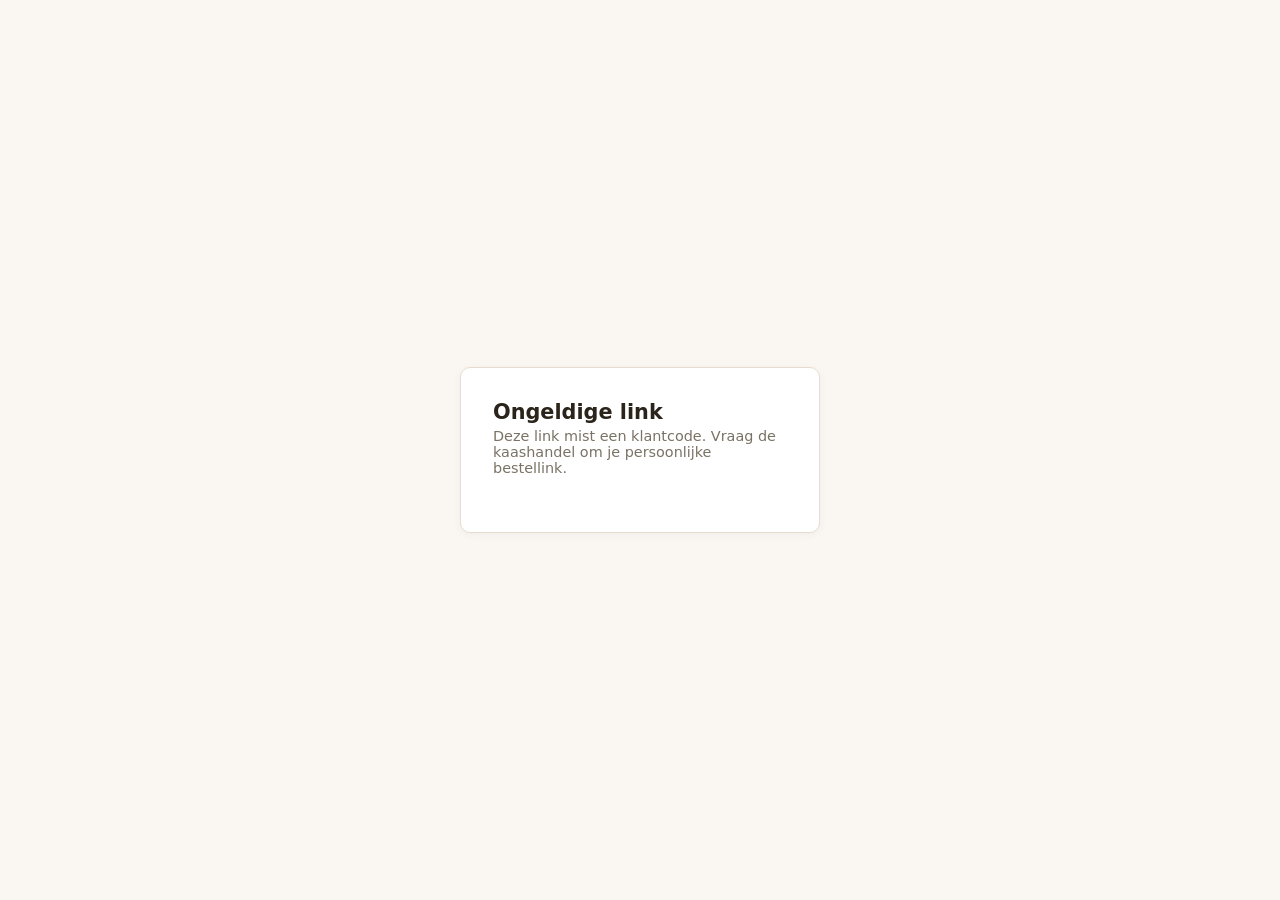
<file: index.html>
<!doctype html>
<html lang="nl">
<head>
  <meta charset="utf-8" />
  <meta name="viewport" content="width=device-width, initial-scale=1" />
  <title>Bestelportaal</title>
  <link rel="stylesheet" href="css/style.css" />
</head>
<body>
  <div class="pagina-login">
    <div class="kaart">
      <h1 id="titel">Bestelportaal</h1>
      <p class="sub" id="subtitel">Voer je pincode in om verder te gaan.</p>

      <form id="login-form">
        <label for="pincode">Pincode</label>
        <input
          type="password"
          id="pincode"
          inputmode="numeric"
          autocomplete="off"
          autofocus
          required
        />
        <div class="melding-fout" id="melding-fout"></div>
        <button type="submit" id="login-knop">Inloggen</button>
      </form>
    </div>
  </div>

  <script src="js/config.js"></script>
  <script src="js/github-api.js"></script>
  <script src="js/auth.js"></script>
  <script>
    const params = new URLSearchParams(window.location.search);
    const klantId = params.get("klant") || "";

    if (!klantId) {
      document.getElementById("titel").textContent = "Ongeldige link";
      document.getElementById("subtitel").textContent =
        "Deze link mist een klantcode. Vraag de kaashandel om je persoonlijke bestellink.";
      document.getElementById("login-form").style.display = "none";
    }

    // Al ingelogd op dit toestel voor deze klant? Meteen doorsturen.
    if (klantId && Auth.klantSessie() === klantId) {
      window.location.href = `catalogus.html?klant=${encodeURIComponent(klantId)}`;
    }

    document.getElementById("login-form").addEventListener("submit", async (e) => {
      e.preventDefault();
      const knop = document.getElementById("login-knop");
      const foutveld = document.getElementById("melding-fout");
      const pincode = document.getElementById("pincode").value;

      foutveld.textContent = "";
      knop.disabled = true;
      knop.textContent = "Bezig...";

      try {
        const result = await Auth.loginKlant(klantId, pincode);
        if (!result.ok) {
          foutveld.textContent = result.fout;
          knop.disabled = false;
          knop.textContent = "Inloggen";
          return;
        }
        window.location.href = `catalogus.html?klant=${encodeURIComponent(klantId)}`;
      } catch (err) {
        foutveld.textContent = "Er ging iets mis. Probeer het opnieuw.";
        knop.disabled = false;
        knop.textContent = "Inloggen";
      }
    });
  </script>
</body>
</html>
</file>
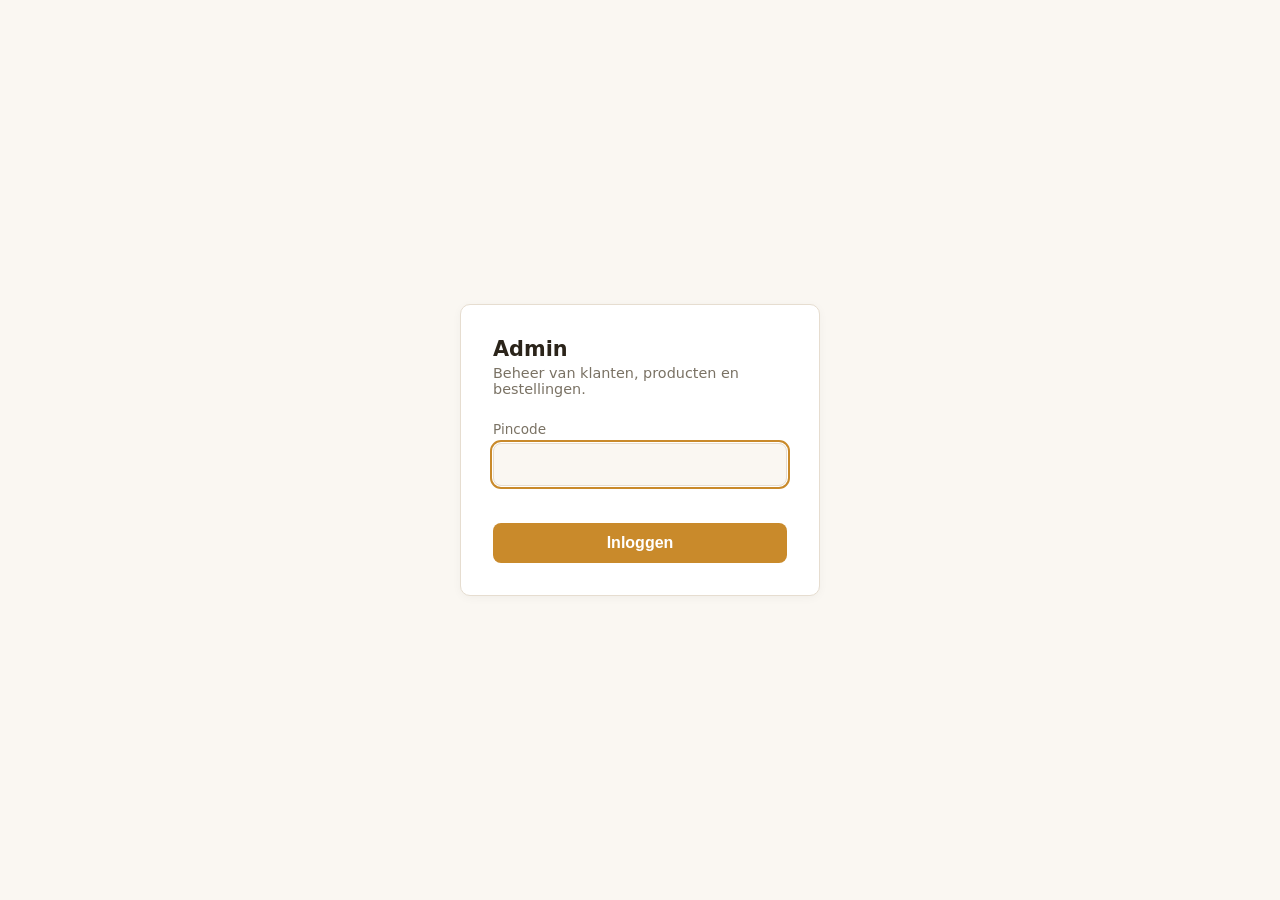
<file: admin/index.html>
<!doctype html>
<html lang="nl">
<head>
  <meta charset="utf-8" />
  <meta name="viewport" content="width=device-width, initial-scale=1" />
  <title>Admin</title>
  <link rel="stylesheet" href="../css/style.css" />
</head>
<body>
  <div class="pagina-login">
    <div class="kaart">
      <h1>Admin</h1>
      <p class="sub">Beheer van klanten, producten en bestellingen.</p>

      <form id="login-form">
        <label for="pincode">Pincode</label>
        <input
          type="password"
          id="pincode"
          inputmode="numeric"
          autocomplete="off"
          autofocus
          required
        />
        <div class="melding-fout" id="melding-fout"></div>
        <button type="submit" id="login-knop">Inloggen</button>
      </form>
    </div>
  </div>

  <script src="../js/auth.js"></script>
  <script>
    if (Auth.adminSessie()) {
      window.location.href = "dashboard.html";
    }

    document.getElementById("login-form").addEventListener("submit", async (e) => {
      e.preventDefault();
      const knop = document.getElementById("login-knop");
      const foutveld = document.getElementById("melding-fout");
      const pincode = document.getElementById("pincode").value;

      foutveld.textContent = "";
      knop.disabled = true;
      knop.textContent = "Bezig...";

      try {
        const result = await Auth.loginAdmin(pincode);
        if (!result.ok) {
          foutveld.textContent = result.fout;
          knop.disabled = false;
          knop.textContent = "Inloggen";
          return;
        }
        window.location.href = "dashboard.html";
      } catch (err) {
        foutveld.textContent = "Er ging iets mis. Probeer het opnieuw.";
        knop.disabled = false;
        knop.textContent = "Inloggen";
      }
    });
  </script>
</body>
</html>
</file>
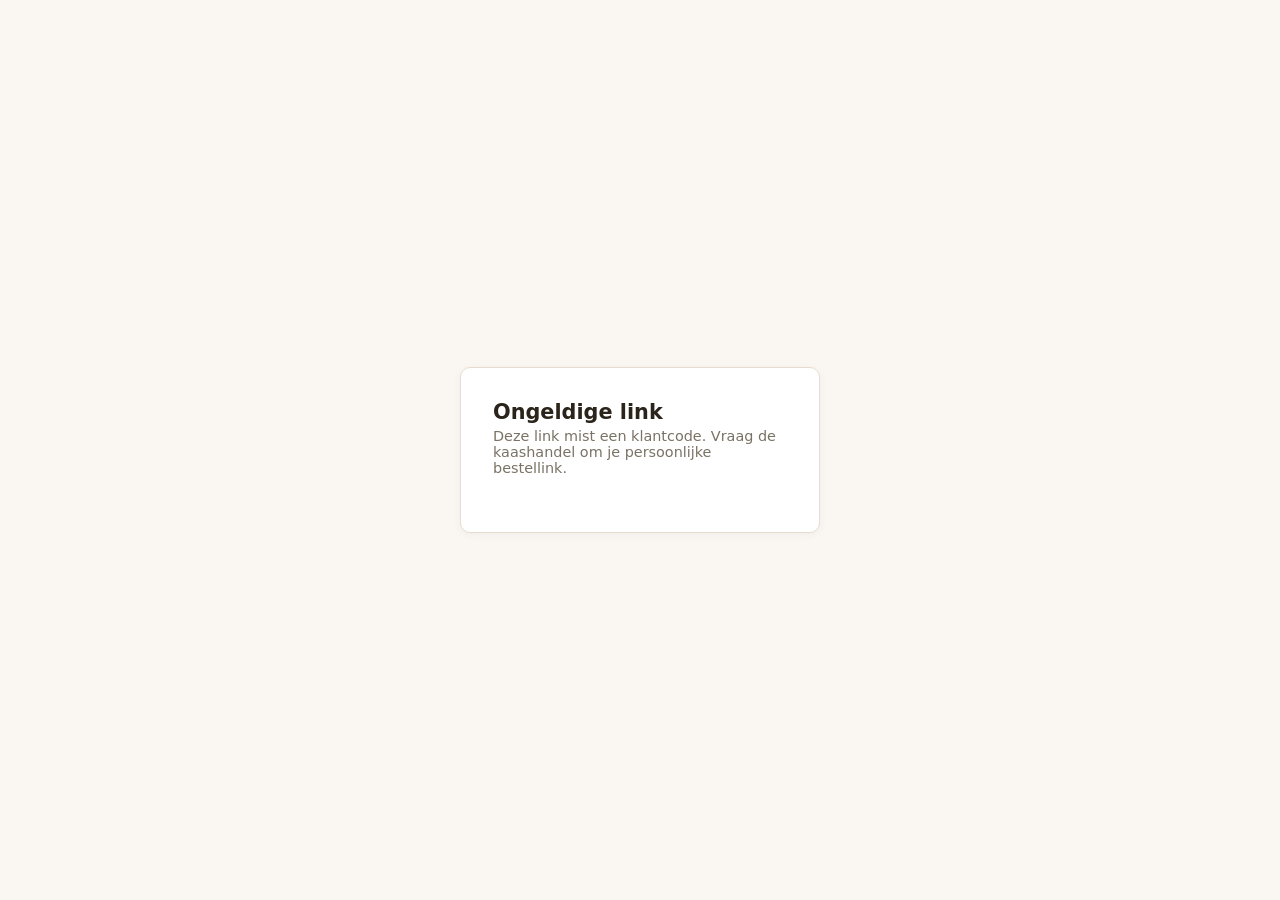
<file: bestellingen.html>
<!doctype html>
<html lang="nl">
<head>
  <meta charset="utf-8" />
  <meta name="viewport" content="width=device-width, initial-scale=1" />
  <title>Mijn bestellingen</title>
  <link rel="stylesheet" href="css/style.css" />
</head>
<body>
  <div class="topbar">
    <h1 id="klant-naam">Bestelportaal</h1>
    <div style="display: flex; gap: 16px; align-items: center">
      <a href="#" id="link-catalogus">Nieuwe bestelling</a>
      <button class="link" id="uitloggen">Uitloggen</button>
    </div>
  </div>

  <main class="inhoud">
    <h2 style="font-size: 1.1rem">Mijn bestellingen</h2>
    <div id="bestellingen-lijst"></div>
  </main>

  <script src="js/config.js"></script>
  <script src="js/github-api.js"></script>
  <script src="js/auth.js"></script>
  <script src="js/bestel-utils.js"></script>
  <script src="js/bestellingen.js"></script>
</body>
</html>
</file>
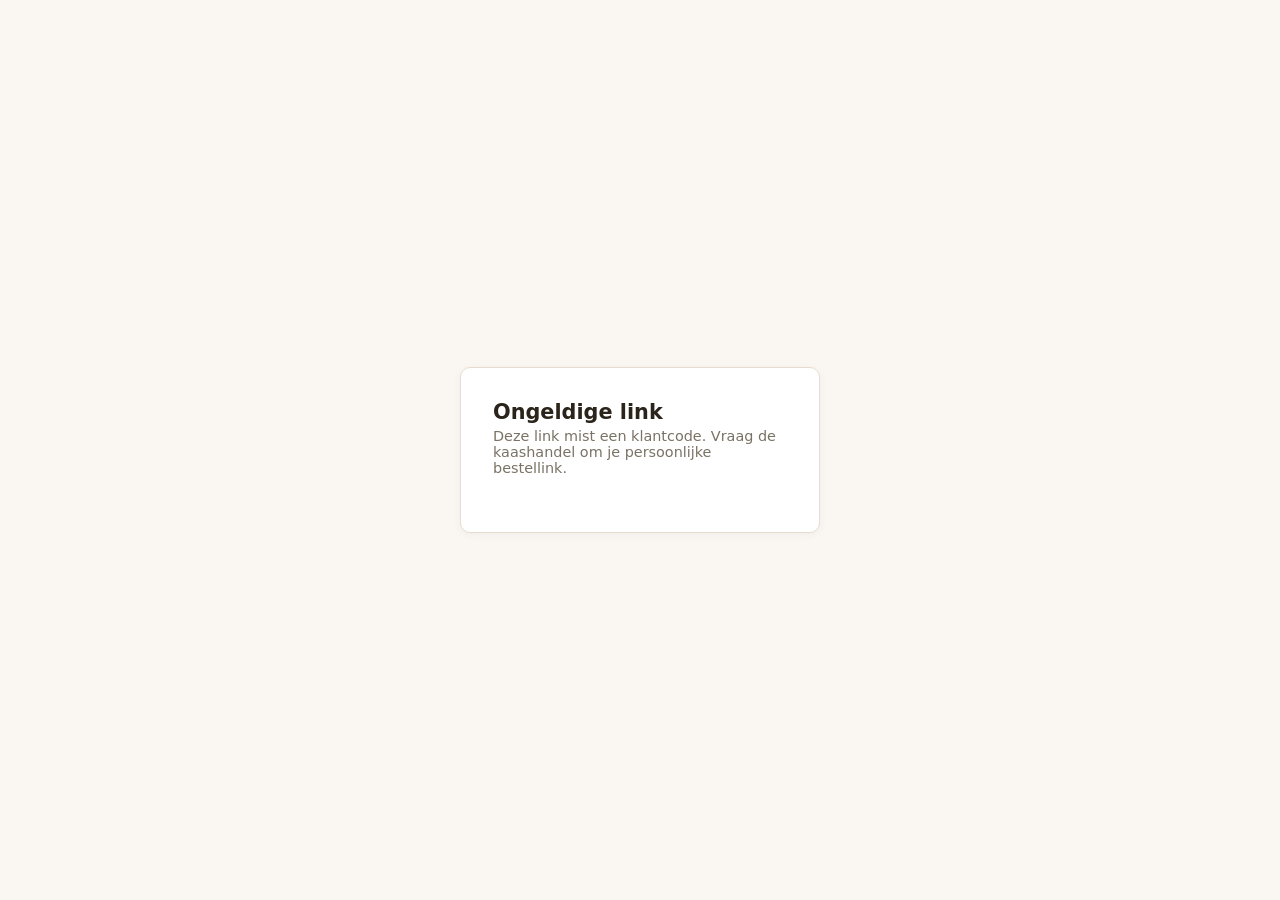
<file: catalogus.html>
<!doctype html>
<html lang="nl">
<head>
  <meta charset="utf-8" />
  <meta name="viewport" content="width=device-width, initial-scale=1" />
  <title>Catalogus</title>
  <link rel="stylesheet" href="css/style.css" />
</head>
<body>
  <div class="topbar">
    <h1 id="klant-naam">Bestelportaal</h1>
    <div style="display: flex; gap: 16px; align-items: center">
      <a href="#" id="link-bestellingen">Mijn bestellingen</a>
      <button class="link" id="uitloggen">Uitloggen</button>
    </div>
  </div>

  <main class="inhoud">
    <div class="catalogus-layout">
      <section id="bestel-paneel">
        <div id="producten-body"></div>
      </section>

      <aside class="cart-kaart">
        <h2 style="font-size: 1rem; margin-top: 0">Winkelwagen</h2>
        <ul id="cart-lijst" class="cart-lijst"></ul>
        <div class="cart-totaalregel">
          <span>Totaal</span>
          <strong id="cart-totaal">€ 0,00</strong>
        </div>
        <p class="cart-info">Levering op: <strong id="leverdatum">-</strong></p>
        <p class="melding-fout" id="minimum-melding"></p>
        <form id="bestel-form">
          <button type="submit" id="bestel-knop" disabled>Bestelling plaatsen</button>
          <p class="melding-fout" id="bestel-fout"></p>
        </form>
      </aside>

      <div id="bevestiging" class="kaart" hidden style="max-width: 480px">
        <h2 style="font-size: 1.1rem">Bestelling ontvangen</h2>
        <p id="bevestiging-tekst"></p>
        <p>
          <a href="bestellingen.html">Bekijk mijn bestellingen</a>
        </p>
        <button id="nieuwe-bestelling">Nieuwe bestelling starten</button>
      </div>
    </div>
  </main>

  <script src="js/config.js"></script>
  <script src="js/github-api.js"></script>
  <script src="js/auth.js"></script>
  <script src="js/bestel-utils.js"></script>
  <script>
    const klantIdVoorLink = new URLSearchParams(window.location.search).get("klant") || "";
    document.getElementById("link-bestellingen").href = `bestellingen.html?klant=${encodeURIComponent(klantIdVoorLink)}`;
  </script>
  <script src="js/catalogus.js"></script>
</body>
</html>
</file>
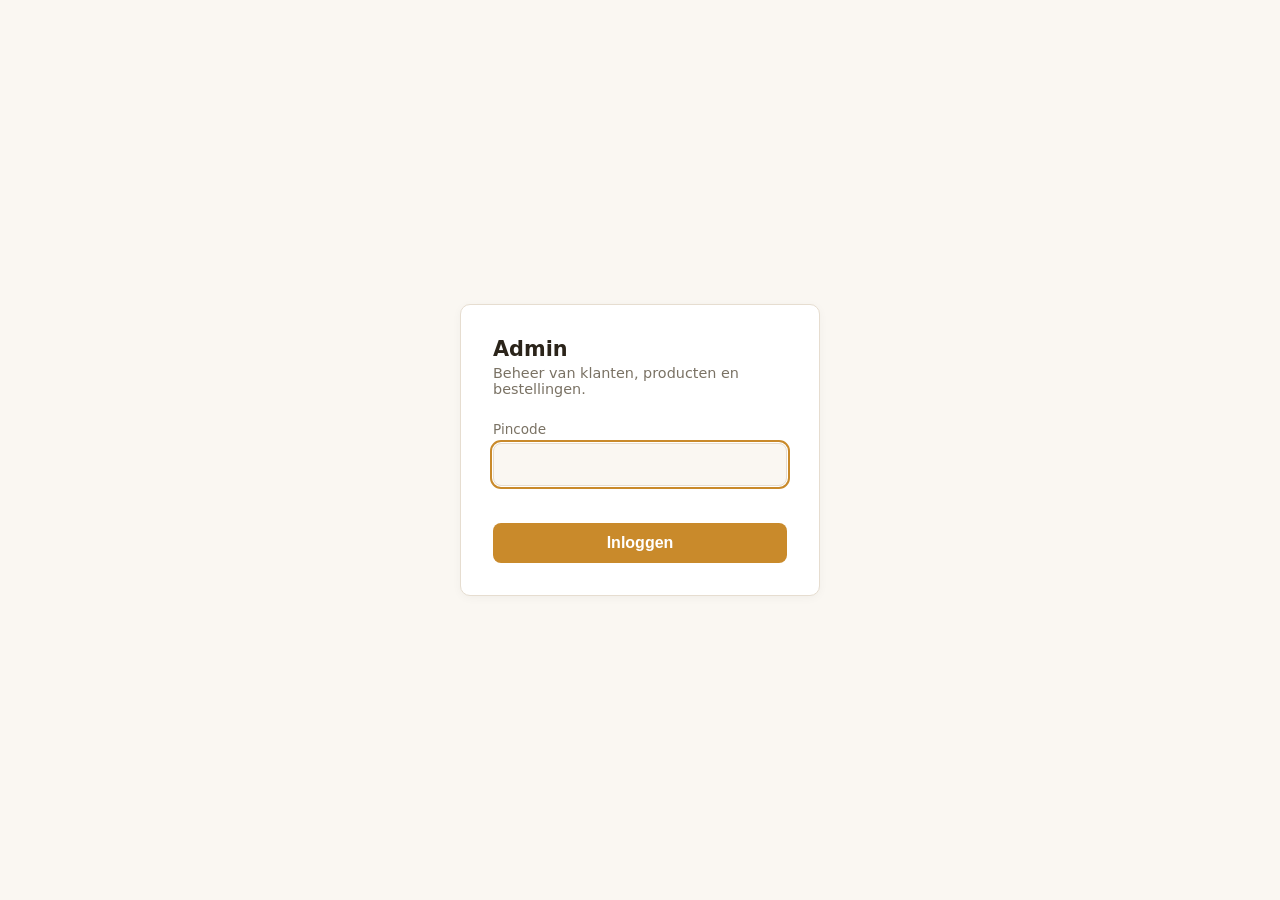
<file: admin/bestellingen.html>
<!doctype html>
<html lang="nl">
<head>
  <meta charset="utf-8" />
  <meta name="viewport" content="width=device-width, initial-scale=1" />
  <title>Bestellingen</title>
  <link rel="stylesheet" href="../css/style.css" />
</head>
<body>
  <div class="topbar">
    <h1>Bestellingen</h1>
    <div style="display: flex; gap: 16px; align-items: center">
      <a href="dashboard.html">Terug naar admin</a>
      <button class="link" id="uitloggen">Uitloggen</button>
    </div>
  </div>

  <main class="inhoud">
    <p class="cart-info">
      Nieuwe bestellingen verschijnen hier zodra een klant bestelt (ververs de
      pagina om de laatste stand te zien). Er wordt geen automatische e-mail
      verstuurd — zie README voor uitbreiding met een externe koppeling.
    </p>
    <div id="bestellingen-lijst"></div>
  </main>

  <script src="../js/config.js"></script>
  <script src="../js/github-api.js"></script>
  <script src="../js/auth.js"></script>
  <script src="../js/bestel-utils.js"></script>
  <script src="../js/admin-bestellingen.js"></script>
</body>
</html>
</file>
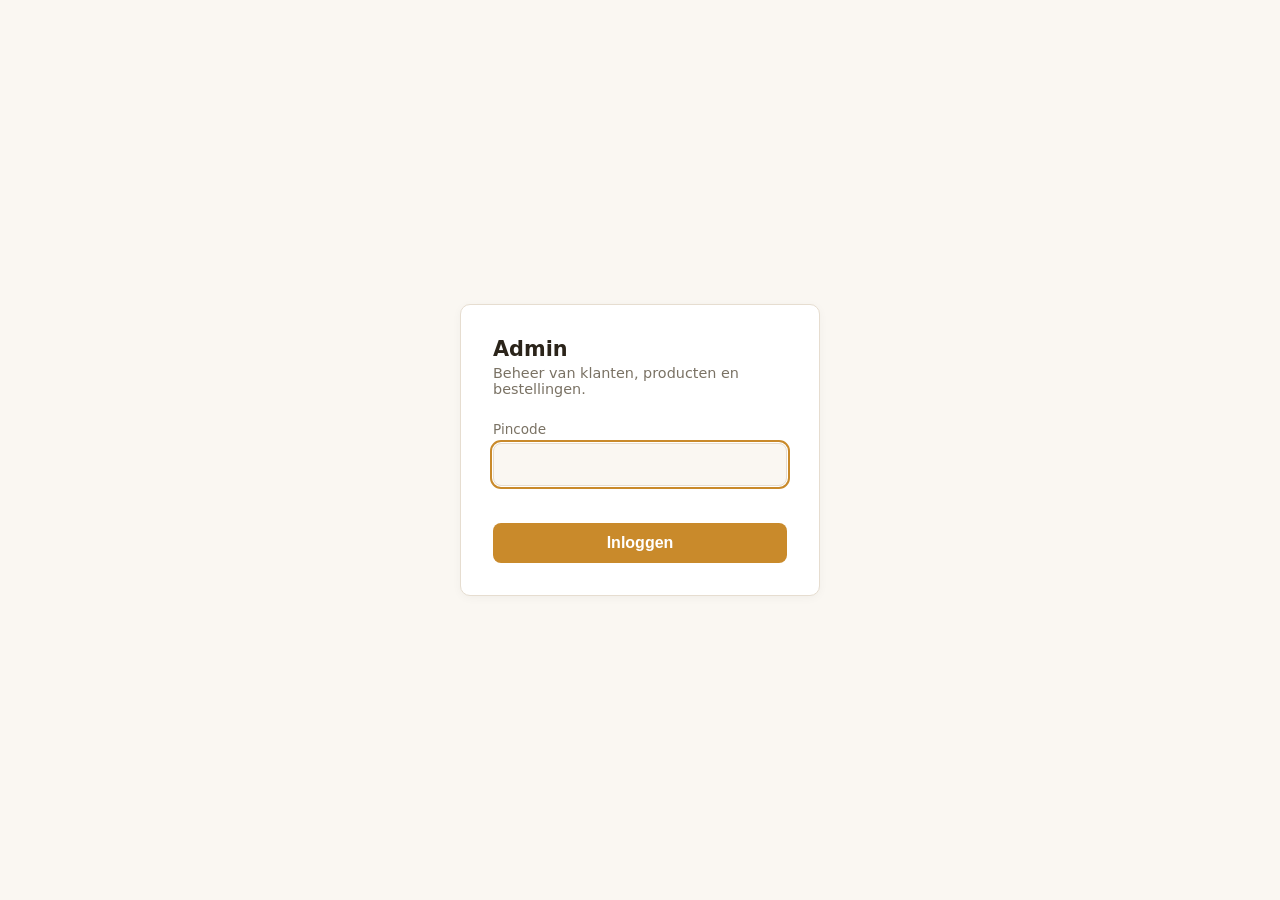
<file: admin/dashboard.html>
<!doctype html>
<html lang="nl">
<head>
  <meta charset="utf-8" />
  <meta name="viewport" content="width=device-width, initial-scale=1" />
  <title>Admin</title>
  <link rel="stylesheet" href="../css/style.css" />
</head>
<body>
  <div class="topbar">
    <h1>Admin</h1>
    <button class="link" id="uitloggen">Uitloggen</button>
  </div>

  <main class="inhoud">
    <nav style="display: flex; flex-direction: column; gap: 8px; margin-bottom: 24px">
      <a href="klanten.html">Klanten &amp; prijzen &rarr;</a>
      <a href="producten.html">Producten &rarr;</a>
      <a href="voorraad.html">Voorraad &rarr;</a>
      <a href="bestellingen.html">Bestellingen &amp; status &rarr;</a>
      <a href="rapportage.html">Rapportage &amp; CSV-export &rarr;</a>
    </nav>

    <section style="max-width: 480px">
      <h2 style="font-size: 1rem">GitHub-token (dit apparaat)</h2>
      <p style="color: var(--kleur-tekst-zwak); font-size: 0.85rem">
        Nodig om wijzigingen (klanten, producten, voorraad, status) als
        commit weg te schrijven naar de repo. Wordt alleen lokaal in deze
        browser bewaard — nooit gecommit, nooit gedeeld met klanten. Zie
        README.md voor hoe je een token aanmaakt.
      </p>
      <label for="token">Personal access token (classic, scope "public_repo")</label>
      <input type="password" id="token" autocomplete="off" />
      <button id="token-opslaan">Opslaan</button>
      <p id="token-status" style="font-size: 0.8rem; color: var(--kleur-tekst-zwak); margin-top: 8px"></p>
    </section>
  </main>

  <script src="../js/auth.js"></script>
  <script>
    Auth.verplichtAdminSessie();

    document.getElementById("uitloggen").addEventListener("click", () => {
      Auth.logoutAdmin();
      window.location.href = "index.html";
    });
  </script>
  <script src="../js/config.js"></script>
  <script src="../js/github-api.js"></script>
  <script>
    const tokenVeld = document.getElementById("token");
    const status = document.getElementById("token-status");

    if (GitHubAPI.getToken()) {
      tokenVeld.placeholder = "•••••••••••••••• (al ingesteld)";
    }

    document.getElementById("token-opslaan").addEventListener("click", () => {
      const waarde = tokenVeld.value.trim();
      if (!waarde) return;
      GitHubAPI.setToken(waarde);
      tokenVeld.value = "";
      tokenVeld.placeholder = "•••••••••••••••• (al ingesteld)";
      status.textContent = "Token opgeslagen in deze browser.";
    });
  </script>
</body>
</html>
</file>
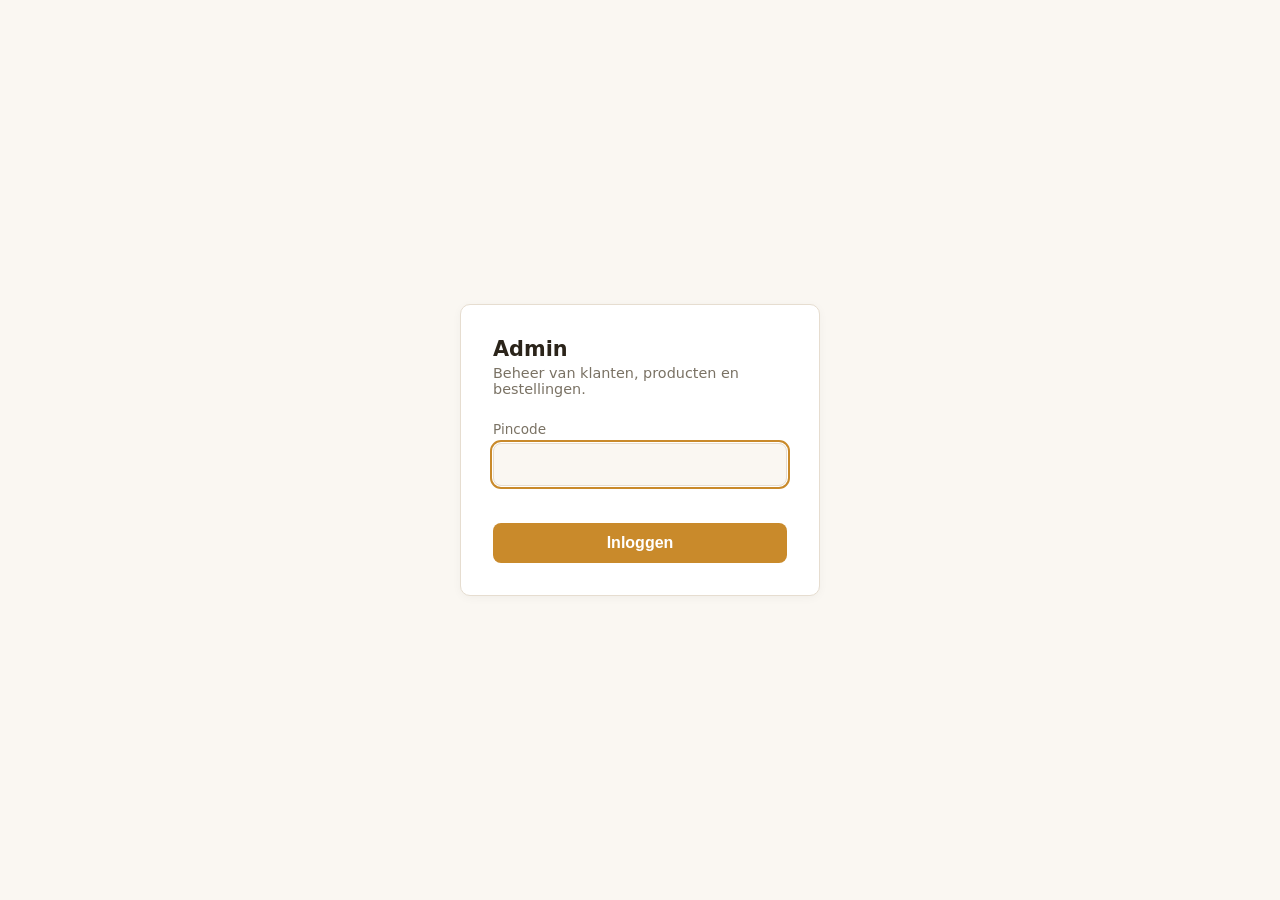
<file: admin/klanten.html>
<!doctype html>
<html lang="nl">
<head>
  <meta charset="utf-8" />
  <meta name="viewport" content="width=device-width, initial-scale=1" />
  <title>Klanten &amp; prijzen</title>
  <link rel="stylesheet" href="../css/style.css" />
</head>
<body>
  <div class="topbar">
    <h1>Klanten &amp; prijzen</h1>
    <div style="display: flex; gap: 16px; align-items: center">
      <a href="dashboard.html">Terug naar admin</a>
      <button class="link" id="uitloggen">Uitloggen</button>
    </div>
  </div>

  <main class="inhoud">
    <section id="lijst-sectie">
      <button id="nieuwe-klant-knop" style="width: auto; padding: 10px 18px">+ Nieuwe klant</button>
      <table class="product-tabel" style="margin-top: 16px">
        <thead>
          <tr>
            <th>Klant</th>
            <th>Actief</th>
            <th>Laatste login</th>
            <th>Laatste bestelling</th>
            <th></th>
          </tr>
        </thead>
        <tbody id="klanten-body"></tbody>
      </table>
    </section>

    <section id="form-sectie" class="kaart" style="max-width: 640px; margin-top: 24px" hidden>
      <h2 id="form-titel" style="font-size: 1.1rem">Klant</h2>
      <form id="klant-form">
        <label for="naam">Naam</label>
        <input type="text" id="naam" required />

        <label for="klant-id">Klantcode (in de link, bv. "hotel-amstel")</label>
        <input type="text" id="klant-id" required />
        <p class="cart-info" id="klant-id-hint"></p>

        <label style="display: flex; align-items: center; gap: 8px; margin-bottom: 16px">
          <input type="checkbox" id="actief" style="width: auto; margin: 0" checked />
          Actief (kan inloggen)
        </label>

        <label for="pincode-nieuw">Pincode</label>
        <input type="text" id="pincode-nieuw" inputmode="numeric" autocomplete="off" />
        <p class="cart-info" id="pincode-hint"></p>

        <label for="minimumbedrag">Minimumbedrag (leeg = geen minimum)</label>
        <input type="number" id="minimumbedrag" min="0" step="0.01" />

        <h3 style="font-size: 0.95rem">Leverdagen &amp; cutoff</h3>
        <table class="product-tabel" style="margin-bottom: 20px">
          <thead>
            <tr><th>Dag</th><th>Bestellen tot</th></tr>
          </thead>
          <tbody id="leverdagen-body"></tbody>
        </table>

        <h3 style="font-size: 0.95rem">Sluitingsdagen (uitzonderingen, bv. feestdagen)</h3>
        <div style="display: flex; gap: 8px; margin-bottom: 8px">
          <input type="date" id="sluitingsdag-nieuw" style="margin-bottom: 0" />
          <button type="button" id="sluitingsdag-toevoegen" style="width: auto; padding: 8px 16px">
            Toevoegen
          </button>
        </div>
        <ul id="sluitingsdagen-lijst" class="cart-lijst" style="margin-bottom: 20px"></ul>

        <h3 style="font-size: 0.95rem">Prijslijst (leeg = niet zichtbaar voor deze klant)</h3>
        <table class="product-tabel" style="margin-bottom: 20px">
          <thead>
            <tr><th>Product</th><th>Inkoopprijs</th><th>Verkoopprijs voor deze klant</th></tr>
          </thead>
          <tbody id="prijslijst-body"></tbody>
        </table>

        <p class="melding-fout" id="form-fout"></p>
        <div style="display: flex; gap: 12px">
          <button type="submit" id="opslaan-knop">Opslaan</button>
          <button type="button" id="annuleren-knop" style="background: var(--kleur-rand); color: var(--kleur-tekst)">
            Annuleren
          </button>
        </div>
      </form>
    </section>
  </main>

  <script src="../js/config.js"></script>
  <script src="../js/github-api.js"></script>
  <script src="../js/auth.js"></script>
  <script src="../js/bestel-utils.js"></script>
  <script src="../js/admin-klanten.js"></script>
</body>
</html>
</file>
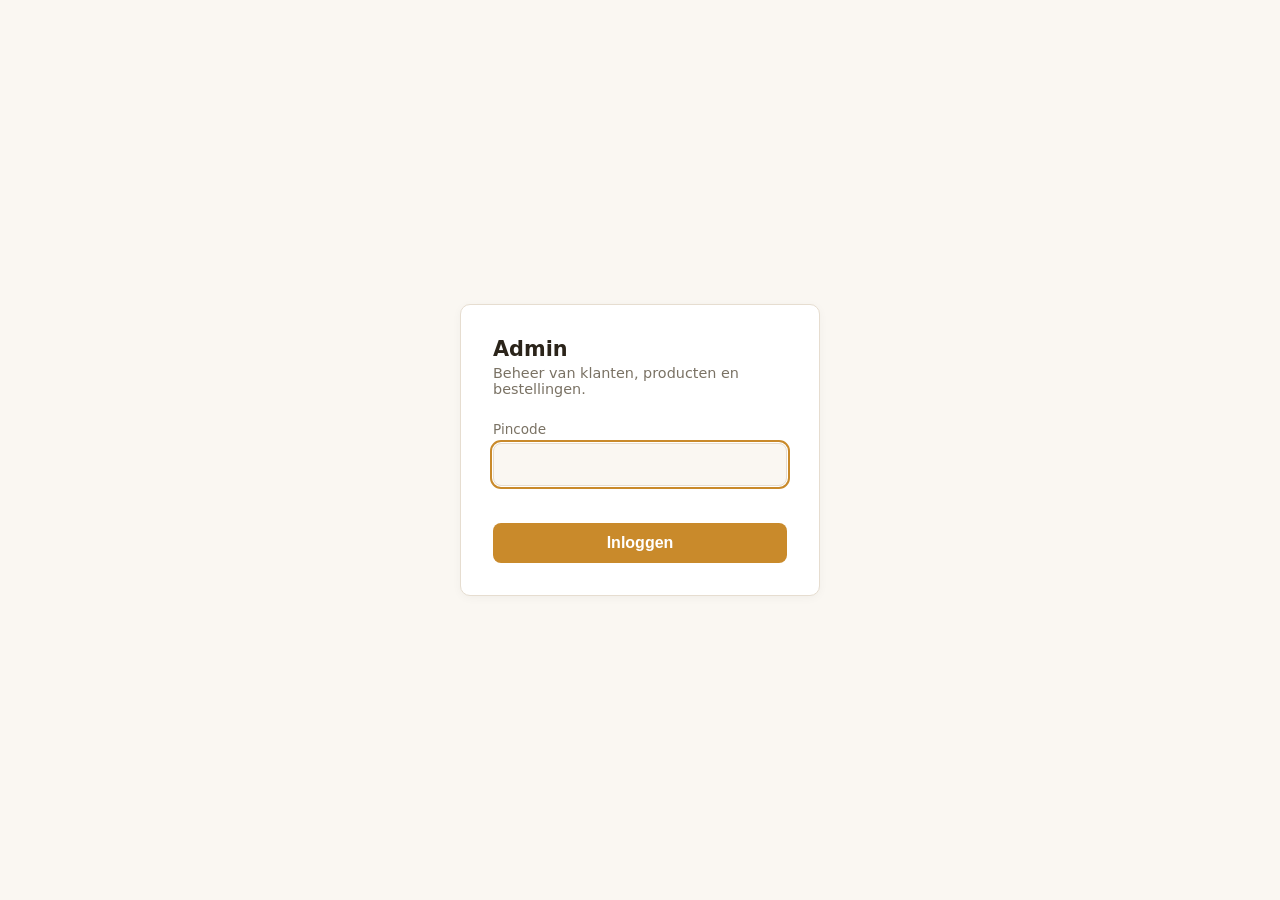
<file: admin/producten.html>
<!doctype html>
<html lang="nl">
<head>
  <meta charset="utf-8" />
  <meta name="viewport" content="width=device-width, initial-scale=1" />
  <title>Producten</title>
  <link rel="stylesheet" href="../css/style.css" />
</head>
<body>
  <div class="topbar">
    <h1>Producten</h1>
    <div style="display: flex; gap: 16px; align-items: center">
      <a href="dashboard.html">Terug naar admin</a>
      <button class="link" id="uitloggen">Uitloggen</button>
    </div>
  </div>

  <main class="inhoud">
    <section id="lijst-sectie">
      <button id="nieuw-product-knop" style="width: auto; padding: 10px 18px">+ Nieuw product</button>
      <table class="product-tabel" style="margin-top: 16px">
        <thead>
          <tr>
            <th>Product</th>
            <th>Categorie</th>
            <th>Eenheid</th>
            <th>Inkoopprijs</th>
            <th>Actief</th>
            <th></th>
          </tr>
        </thead>
        <tbody id="producten-body"></tbody>
      </table>
    </section>

    <section id="form-sectie" class="kaart" style="max-width: 480px; margin-top: 24px" hidden>
      <h2 id="form-titel" style="font-size: 1.1rem">Product</h2>
      <form id="product-form">
        <label for="naam">Naam</label>
        <input type="text" id="naam" required />

        <label for="product-id">Productcode (intern)</label>
        <input type="text" id="product-id" required />
        <p class="cart-info" id="product-id-hint"></p>

        <label for="categorie">Categorie</label>
        <input type="text" id="categorie" list="categorie-opties" required />
        <datalist id="categorie-opties"></datalist>

        <label for="eenheid">Eenheid</label>
        <select id="eenheid">
          <option value="stuk">stuk</option>
          <option value="kg">kg</option>
        </select>

        <label for="inkoopprijs">Inkoopprijs</label>
        <input type="number" id="inkoopprijs" min="0" step="0.01" required />

        <label style="display: flex; align-items: center; gap: 8px; margin-bottom: 16px">
          <input type="checkbox" id="actief" style="width: auto; margin: 0" checked />
          Actief (zichtbaar in catalogus, mits ook een prijs bij de klant)
        </label>

        <p class="melding-fout" id="form-fout"></p>
        <div style="display: flex; gap: 12px">
          <button type="submit" id="opslaan-knop">Opslaan</button>
          <button type="button" id="annuleren-knop" style="background: var(--kleur-rand); color: var(--kleur-tekst)">
            Annuleren
          </button>
        </div>
      </form>
    </section>
  </main>

  <script src="../js/config.js"></script>
  <script src="../js/github-api.js"></script>
  <script src="../js/auth.js"></script>
  <script src="../js/bestel-utils.js"></script>
  <script src="../js/admin-producten.js"></script>
</body>
</html>
</file>
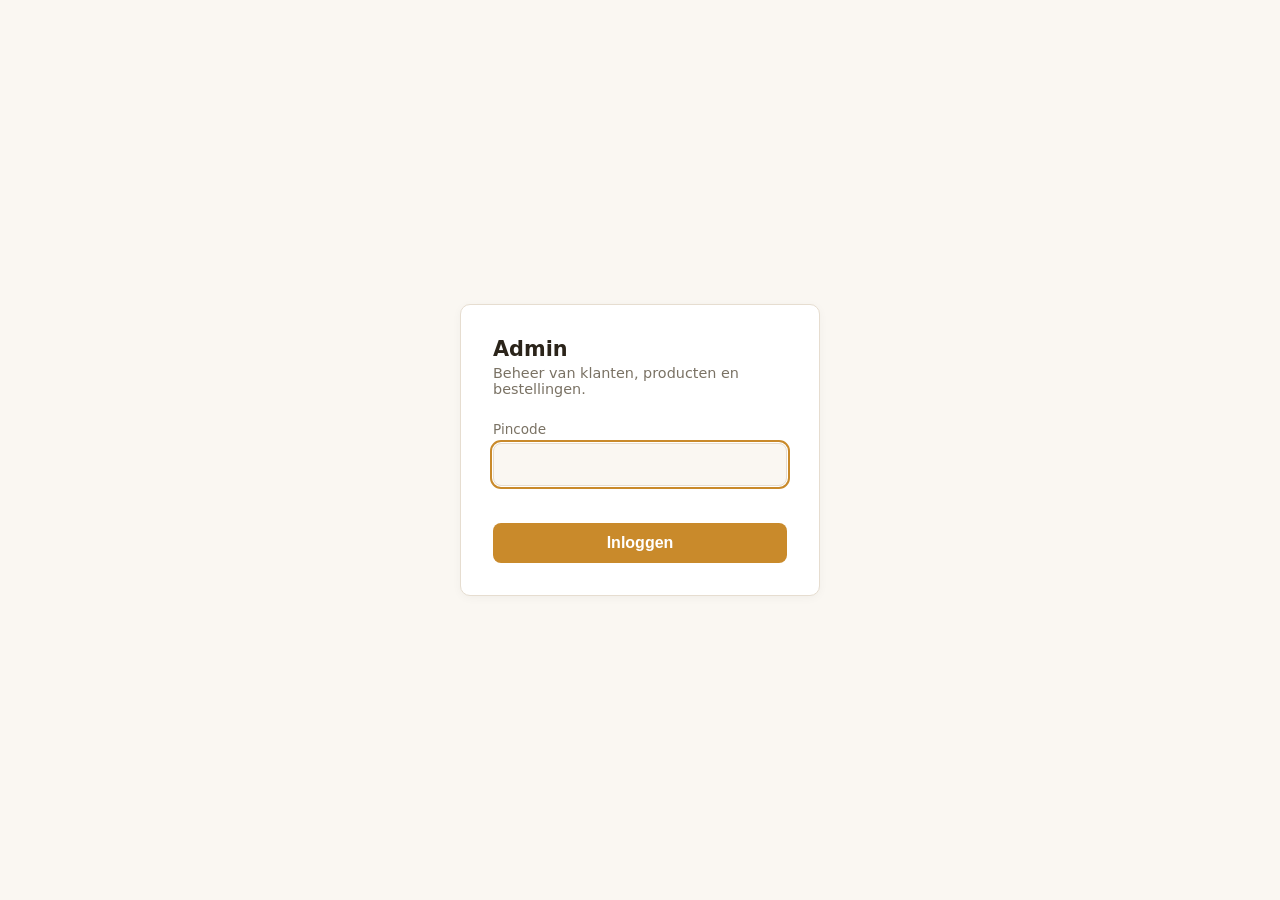
<file: admin/rapportage.html>
<!doctype html>
<html lang="nl">
<head>
  <meta charset="utf-8" />
  <meta name="viewport" content="width=device-width, initial-scale=1" />
  <title>Rapportage</title>
  <link rel="stylesheet" href="../css/style.css" />
</head>
<body>
  <div class="topbar">
    <h1>Rapportage</h1>
    <div style="display: flex; gap: 16px; align-items: center">
      <a href="dashboard.html">Terug naar admin</a>
      <button class="link" id="uitloggen">Uitloggen</button>
    </div>
  </div>

  <main class="inhoud">
    <div style="display: flex; gap: 12px; margin-bottom: 24px">
      <button id="export-excl" style="width: auto; padding: 10px 18px">
        Exporteer CSV (excl. btw)
      </button>
      <button id="export-incl" style="width: auto; padding: 10px 18px">
        Exporteer CSV (incl. btw)
      </button>
    </div>

    <div id="rapport-inhoud">
      <p>Rapport laden...</p>
    </div>
  </main>

  <script src="../js/config.js"></script>
  <script src="../js/github-api.js"></script>
  <script src="../js/auth.js"></script>
  <script src="../js/bestel-utils.js"></script>
  <script src="../js/admin-rapportage.js"></script>
</body>
</html>
</file>
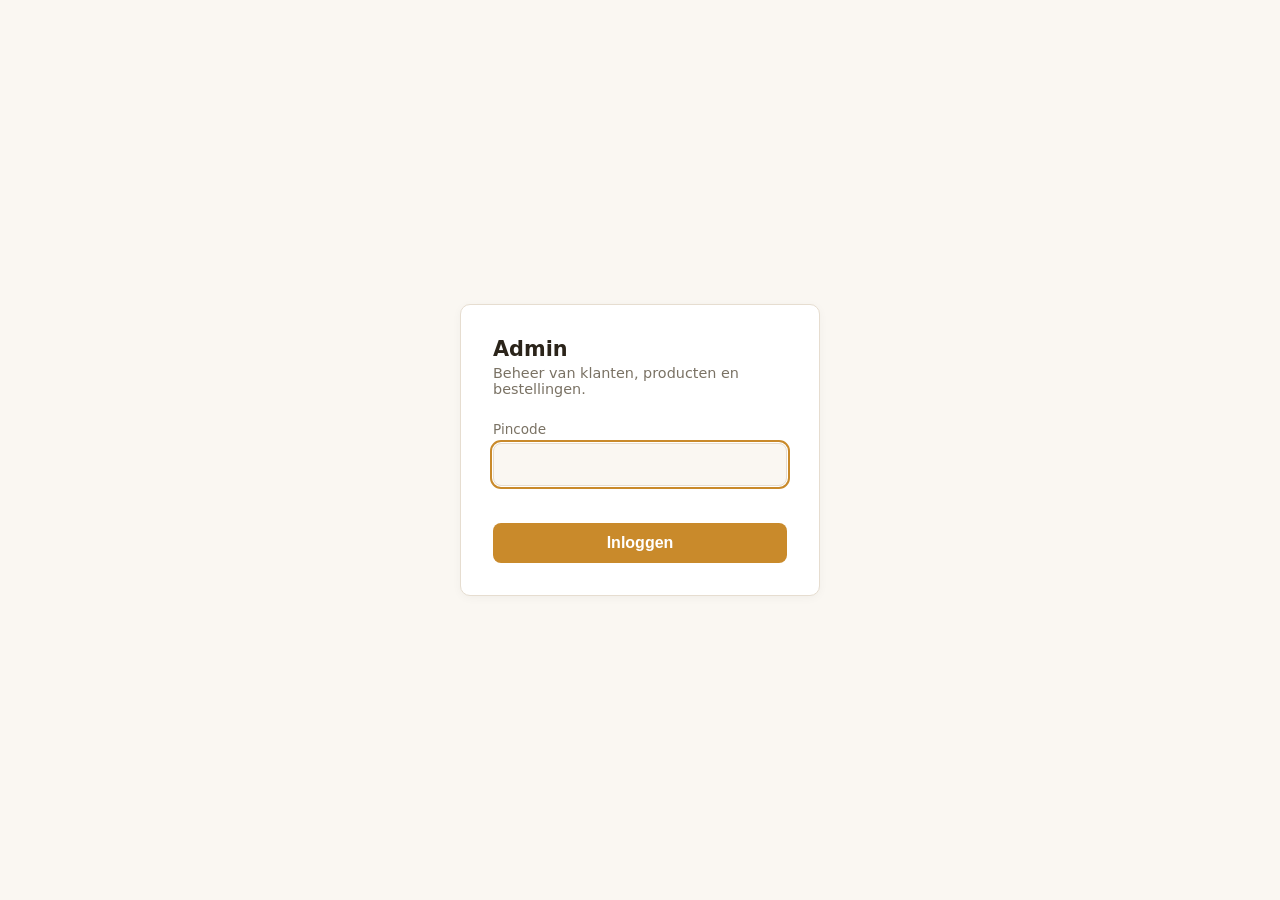
<file: admin/voorraad.html>
<!doctype html>
<html lang="nl">
<head>
  <meta charset="utf-8" />
  <meta name="viewport" content="width=device-width, initial-scale=1" />
  <title>Voorraad</title>
  <link rel="stylesheet" href="../css/style.css" />
</head>
<body>
  <div class="topbar">
    <h1>Voorraad</h1>
    <div style="display: flex; gap: 16px; align-items: center">
      <a href="dashboard.html">Terug naar admin</a>
      <button class="link" id="uitloggen">Uitloggen</button>
    </div>
  </div>

  <main class="inhoud">
    <p class="cart-info">
      Producten met 0 op voorraad worden niet meer bestelbaar in de catalogus.
      Voorraad wordt niet automatisch verlaagd bij een bestelling — pas dit
      handmatig aan.
    </p>
    <form id="voorraad-form">
      <table class="product-tabel">
        <thead>
          <tr><th>Product</th><th>Eenheid</th><th>Voorraad</th></tr>
        </thead>
        <tbody id="voorraad-body"></tbody>
      </table>
      <p class="melding-fout" id="form-fout"></p>
      <button type="submit" id="opslaan-knop" style="width: auto; padding: 10px 18px; margin-top: 16px">
        Alles opslaan
      </button>
    </form>
  </main>

  <script src="../js/config.js"></script>
  <script src="../js/github-api.js"></script>
  <script src="../js/auth.js"></script>
  <script src="../js/admin-voorraad.js"></script>
</body>
</html>
</file>
<file: css/style.css>
:root {
  --kleur-achtergrond: #faf7f2;
  --kleur-kaart: #ffffff;
  --kleur-tekst: #2b241a;
  --kleur-tekst-zwak: #7a7264;
  --kleur-accent: #c98a2b;
  --kleur-accent-donker: #a06d1e;
  --kleur-rand: #e6ddd0;
  --kleur-fout: #b3261e;
  --radius: 10px;
}

* {
  box-sizing: border-box;
}

body {
  margin: 0;
  min-height: 100vh;
  font-family: system-ui, -apple-system, "Segoe UI", sans-serif;
  background: var(--kleur-achtergrond);
  color: var(--kleur-tekst);
}

.pagina-login {
  min-height: 100vh;
  display: flex;
  align-items: center;
  justify-content: center;
  padding: 24px;
}

.kaart {
  background: var(--kleur-kaart);
  border: 1px solid var(--kleur-rand);
  border-radius: var(--radius);
  padding: 32px;
  width: 100%;
  max-width: 360px;
  box-shadow: 0 2px 10px rgba(0, 0, 0, 0.04);
}

.kaart h1 {
  margin: 0 0 4px;
  font-size: 1.3rem;
}

.kaart p.sub {
  margin: 0 0 24px;
  color: var(--kleur-tekst-zwak);
  font-size: 0.9rem;
}

label {
  display: block;
  font-size: 0.85rem;
  margin-bottom: 6px;
  color: var(--kleur-tekst-zwak);
}

input[type="password"],
input[type="text"] {
  width: 100%;
  padding: 10px 12px;
  font-size: 1.1rem;
  letter-spacing: 2px;
  border: 1px solid var(--kleur-rand);
  border-radius: 8px;
  margin-bottom: 16px;
  background: var(--kleur-achtergrond);
  color: var(--kleur-tekst);
}

input:focus {
  outline: 2px solid var(--kleur-accent);
  outline-offset: 1px;
}

button {
  width: 100%;
  padding: 11px;
  font-size: 1rem;
  font-weight: 600;
  border: none;
  border-radius: 8px;
  background: var(--kleur-accent);
  color: white;
  cursor: pointer;
}

button:hover {
  background: var(--kleur-accent-donker);
}

button:disabled {
  background: var(--kleur-rand);
  color: var(--kleur-tekst-zwak);
  cursor: not-allowed;
}

.melding-fout {
  color: var(--kleur-fout);
  font-size: 0.85rem;
  margin: -8px 0 16px;
  min-height: 1em;
}

.topbar {
  display: flex;
  align-items: center;
  justify-content: space-between;
  padding: 16px 24px;
  background: var(--kleur-kaart);
  border-bottom: 1px solid var(--kleur-rand);
}

.topbar h1 {
  font-size: 1.1rem;
  margin: 0;
}

.topbar a,
.topbar button.link {
  color: var(--kleur-tekst-zwak);
  font-size: 0.85rem;
  text-decoration: none;
  background: none;
  border: none;
  width: auto;
  padding: 0;
  font-weight: 400;
  cursor: pointer;
}

main.inhoud {
  padding: 24px;
  max-width: 900px;
  margin: 0 auto;
}

.badge-todo {
  display: inline-block;
  background: #f0e6d2;
  color: var(--kleur-accent-donker);
  border-radius: 6px;
  padding: 2px 8px;
  font-size: 0.75rem;
  font-weight: 600;
}

.catalogus-layout {
  display: grid;
  grid-template-columns: 1fr 300px;
  gap: 24px;
  align-items: start;
}

@media (max-width: 720px) {
  .catalogus-layout {
    grid-template-columns: 1fr;
  }
}

.categorie-kop {
  margin: 24px 0 8px;
  font-size: 1rem;
  color: var(--kleur-tekst-zwak);
}

.categorie-kop:first-child {
  margin-top: 0;
}

.product-tabel {
  width: 100%;
  border-collapse: collapse;
  background: var(--kleur-kaart);
  border: 1px solid var(--kleur-rand);
  border-radius: var(--radius);
  overflow: hidden;
}

.product-tabel th,
.product-tabel td {
  text-align: left;
  padding: 10px 14px;
  border-bottom: 1px solid var(--kleur-rand);
  font-size: 0.9rem;
}

.product-tabel tr:last-child td {
  border-bottom: none;
}

.product-tabel .aantal-invoer {
  width: 80px;
  margin: 0;
  padding: 6px 8px;
  font-size: 0.95rem;
  letter-spacing: normal;
}

.cart-kaart {
  background: var(--kleur-kaart);
  border: 1px solid var(--kleur-rand);
  border-radius: var(--radius);
  padding: 20px;
  position: sticky;
  top: 24px;
}

.cart-lijst {
  list-style: none;
  margin: 0 0 12px;
  padding: 0;
  display: flex;
  flex-direction: column;
  gap: 6px;
  font-size: 0.85rem;
}

.cart-lijst li {
  display: flex;
  justify-content: space-between;
  gap: 8px;
}

.cart-leeg {
  color: var(--kleur-tekst-zwak);
}

.cart-totaalregel {
  display: flex;
  justify-content: space-between;
  border-top: 1px solid var(--kleur-rand);
  padding-top: 12px;
  margin-bottom: 12px;
}

.cart-info {
  font-size: 0.85rem;
  color: var(--kleur-tekst-zwak);
  margin: 0 0 12px;
}

#bestel-form button:disabled {
  background: var(--kleur-rand);
  color: var(--kleur-tekst-zwak);
}

.order-kaart {
  max-width: 640px;
  margin-bottom: 16px;
}

.order-kop {
  display: flex;
  justify-content: space-between;
  align-items: flex-start;
  margin-bottom: 12px;
}

.status-badge {
  border-radius: 6px;
  padding: 3px 10px;
  font-size: 0.75rem;
  font-weight: 600;
  white-space: nowrap;
}

.status-ontvangen {
  background: #f0e6d2;
  color: var(--kleur-accent-donker);
}

.status-bevestigd {
  background: #dce8f7;
  color: #1d5495;
}

.status-geleverd {
  background: #dcf0dd;
  color: #226b34;
}

.order-regels {
  list-style: none;
  margin: 0 0 12px;
  padding: 0;
  font-size: 0.85rem;
  color: var(--kleur-tekst-zwak);
  display: flex;
  flex-direction: column;
  gap: 4px;
}

.order-footer {
  display: flex;
  justify-content: space-between;
  align-items: center;
  border-top: 1px solid var(--kleur-rand);
  padding-top: 12px;
  font-size: 0.9rem;
}

.bar-chart {
  display: flex;
  flex-direction: column;
  gap: 8px;
  max-width: 640px;
}

.bar-rij {
  display: grid;
  grid-template-columns: 80px 1fr 90px;
  align-items: center;
  gap: 12px;
  font-size: 0.85rem;
}

.bar-track {
  background: var(--kleur-rand);
  border-radius: 4px;
  overflow: hidden;
  height: 18px;
}

.bar-vulling {
  background: var(--kleur-accent);
  height: 100%;
}

.bar-waarde {
  text-align: right;
  color: var(--kleur-tekst-zwak);
}
</file>
